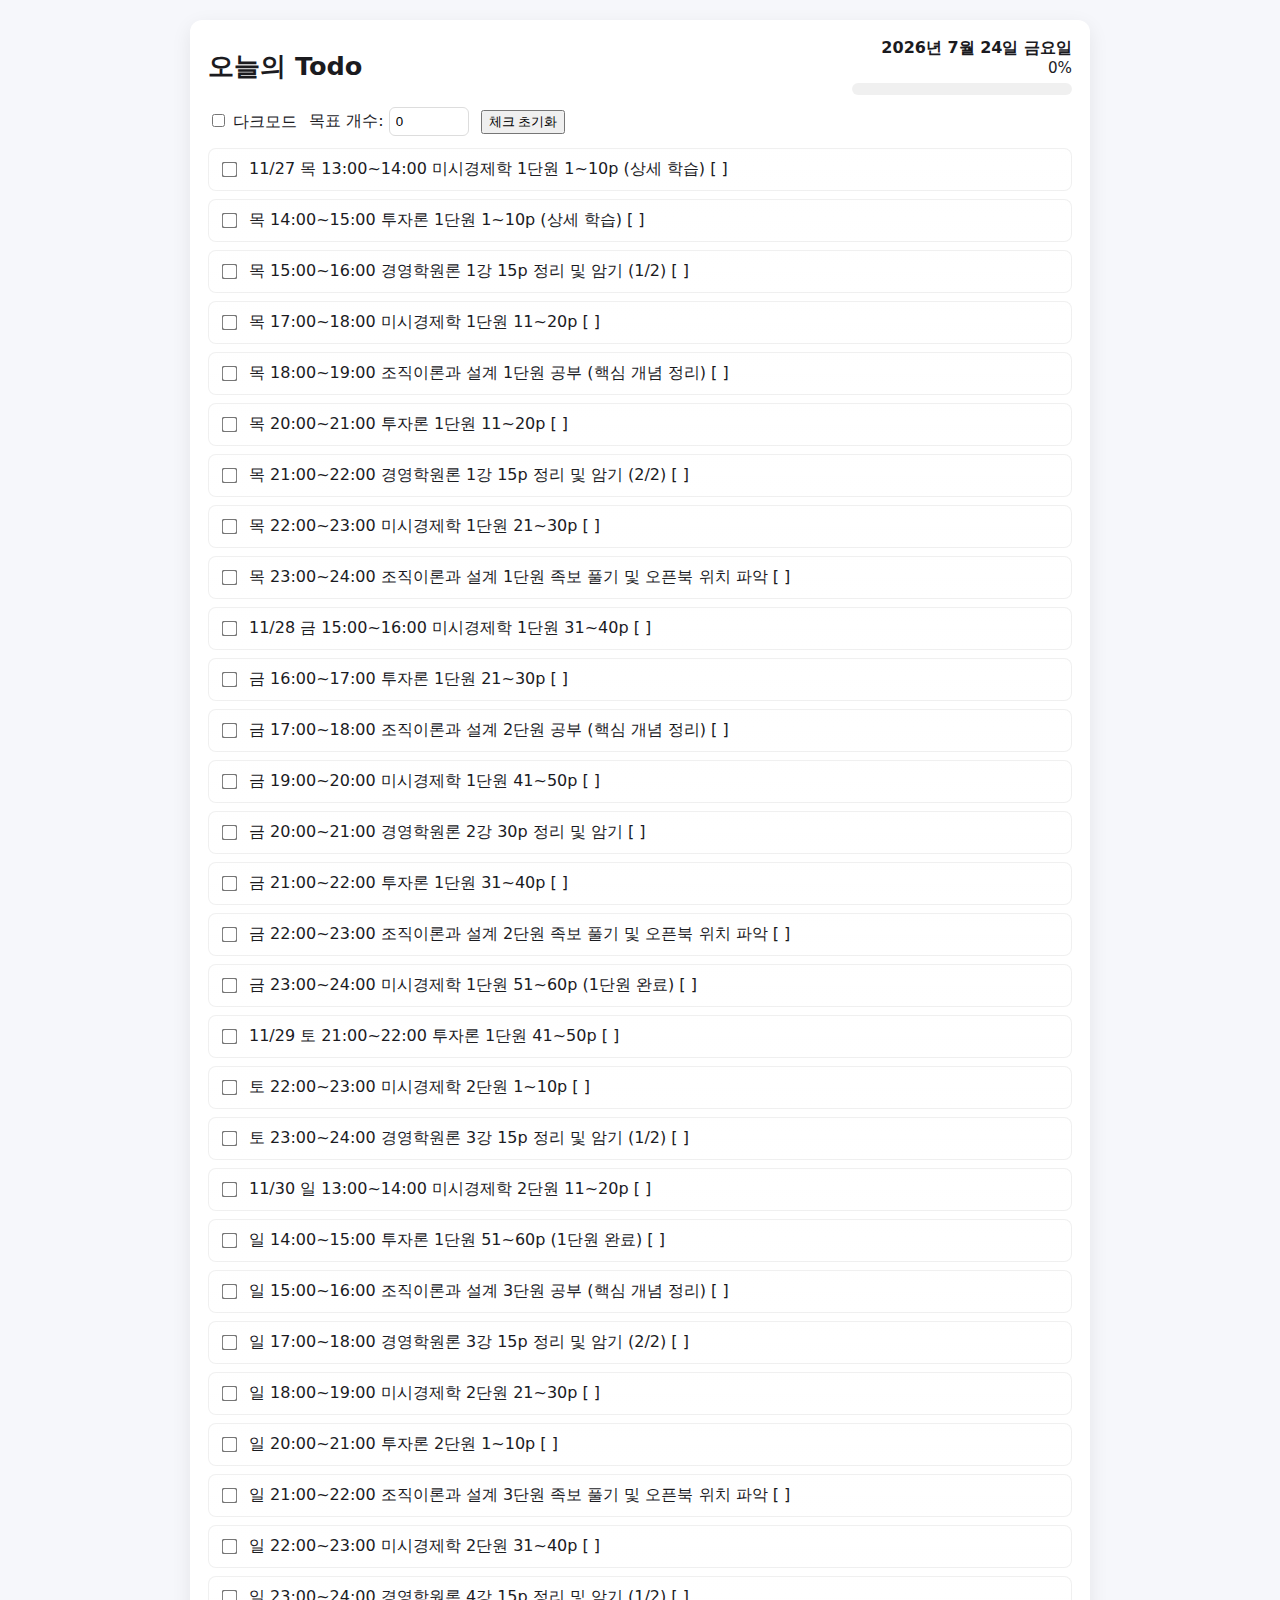
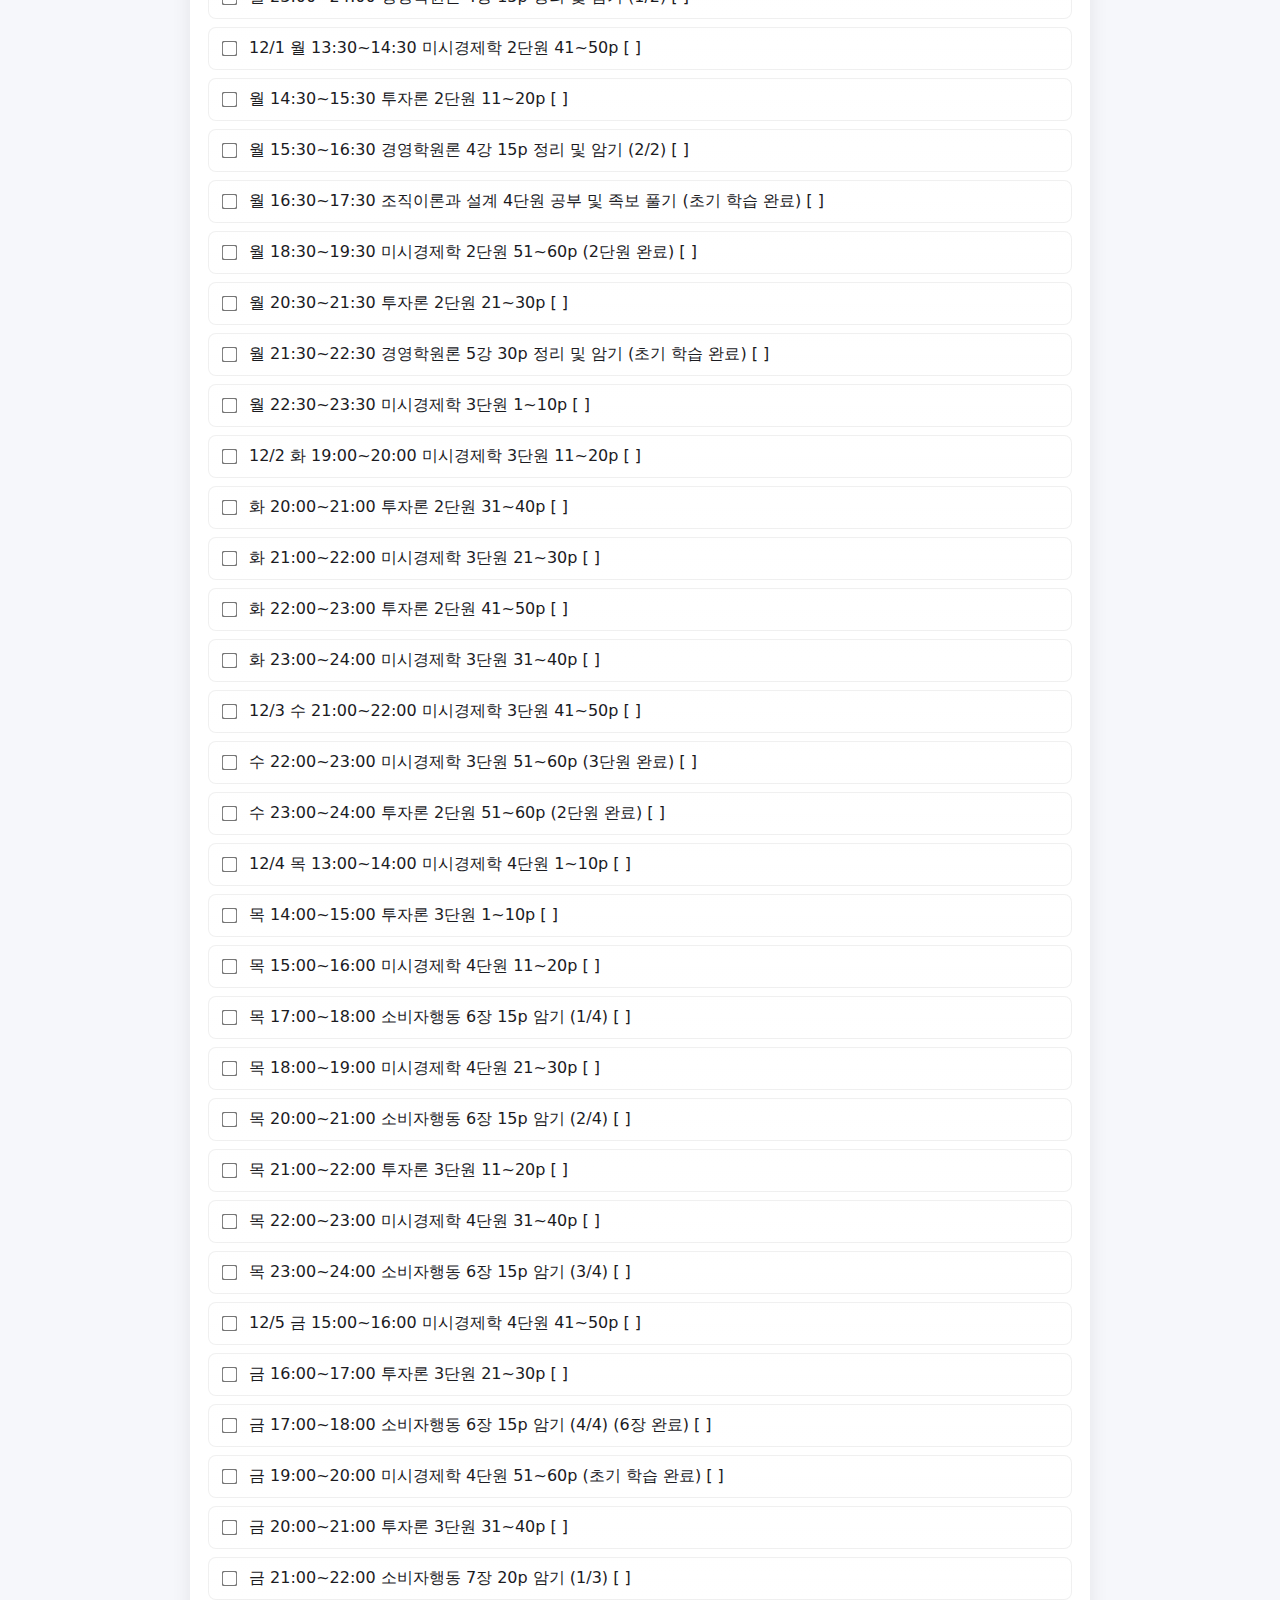
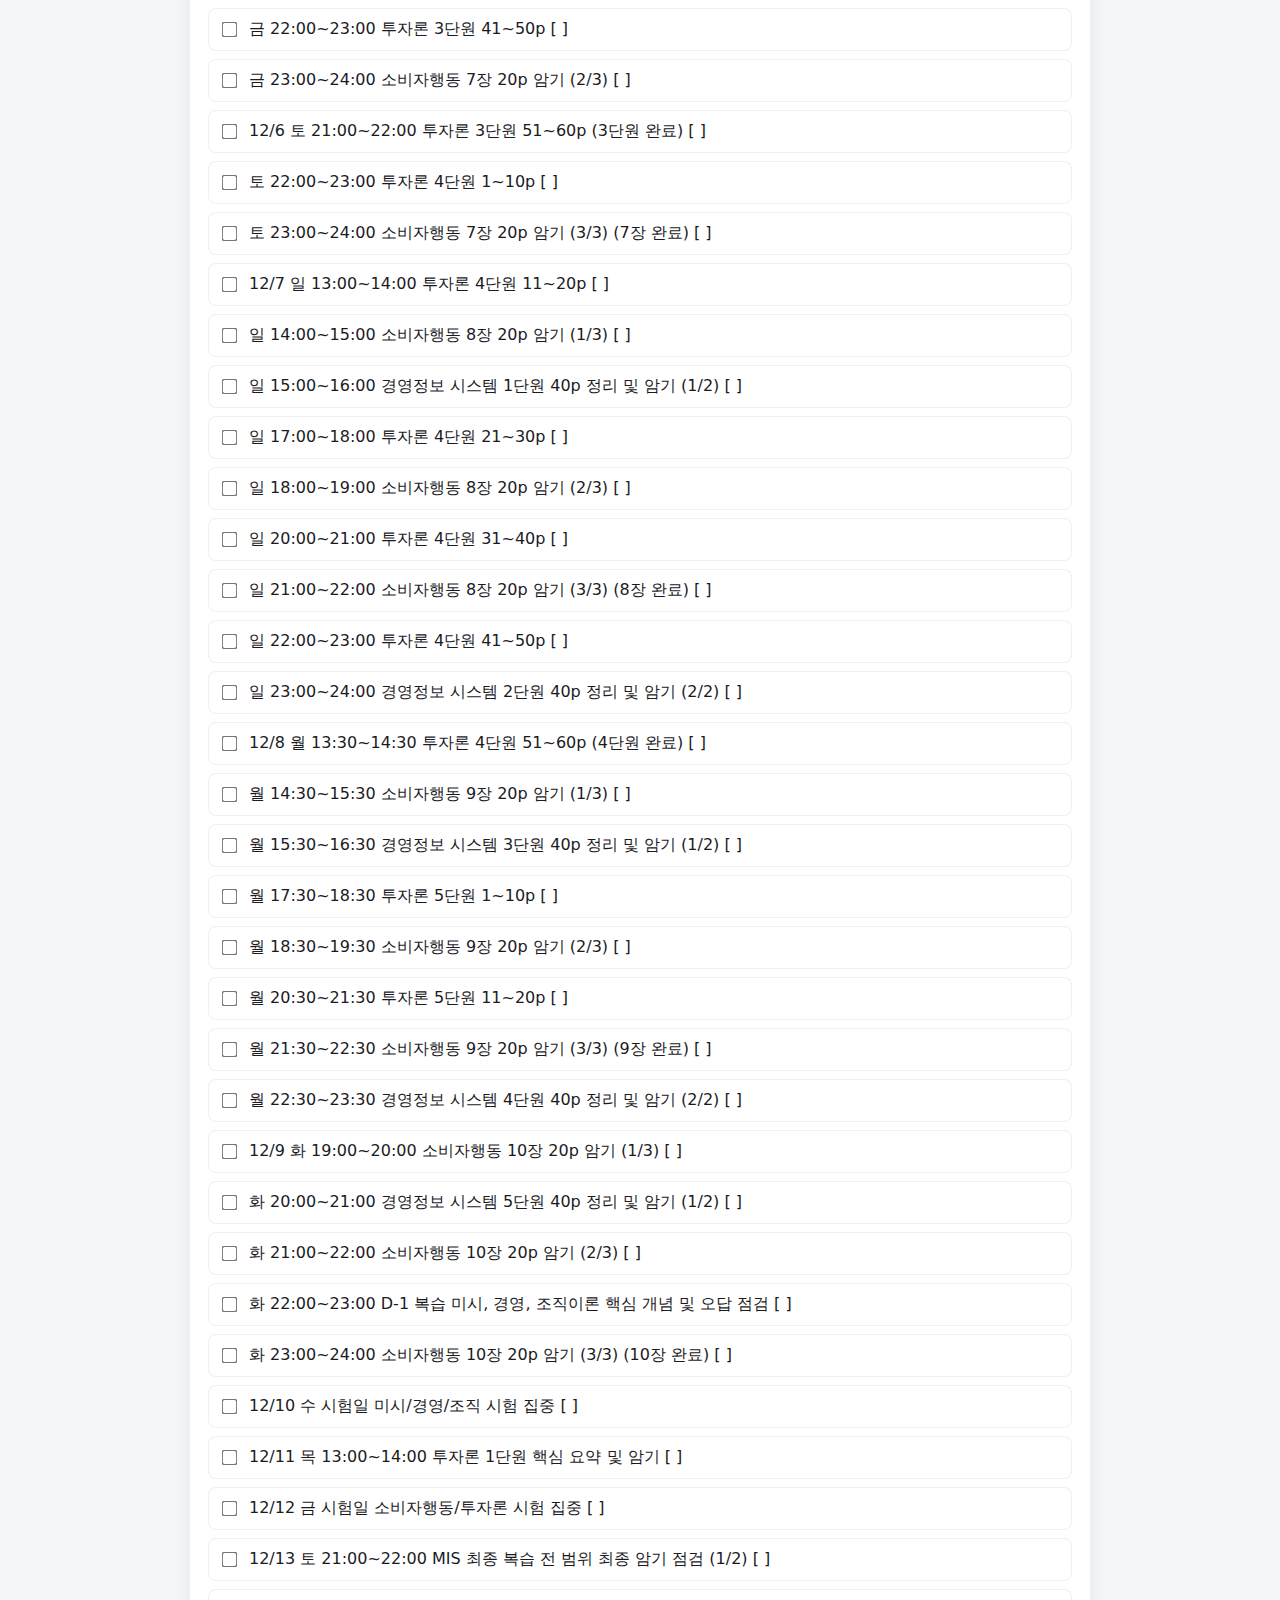
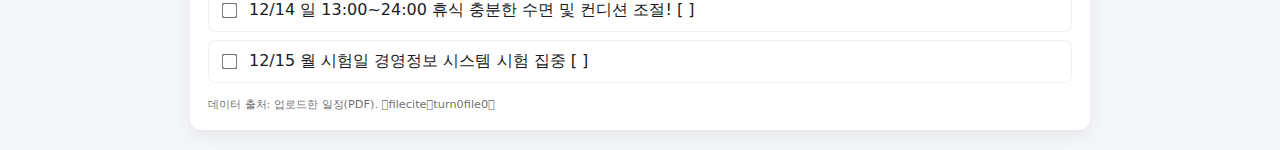
<file: index.html>
<!doctype html>
<html lang="ko">
<head>
<meta charset="utf-8">
<meta name="viewport" content="width=device-width,initial-scale=1">
<title>Todo Schedule</title>
<link rel="stylesheet" href="style.css">
</head>
<body>
<div class="container">
  <header>
    <h1>오늘의 Todo</h1>
    <div class="top-right">
      <div id="todayDate"></div>
      <div id="progressWrap">
        <div id="percent">0%</div>
        <div class="progress">
          <div id="progressBar"></div>
        </div>
      </div>
    </div>
  </header>

  <main>
    <div class="controls">
      <label><input type="checkbox" id="darkToggle"> 다크모드</label>
      <label>목표 개수: <input id="goalInput" type="number" min="1" value="0"></label>
      <button id="resetBtn">체크 초기화</button>
    </div>

    <section id="todoList"></section>
  </main>

  <footer>
    <small>데이터 출처: 업로드한 일정(PDF). fileciteturn0file0</small>
  </footer>
</div>

<script>
const tasks = [{"text": "11/27 목 13:00~14:00 미시경제학 1단원 1~10p (상세 학습) [ ]"}, {"text": "목 14:00~15:00 투자론 1단원 1~10p (상세 학습) [ ]"}, {"text": "목 15:00~16:00 경영학원론 1강 15p 정리 및 암기 (1/2) [ ]"}, {"text": "목 17:00~18:00 미시경제학 1단원 11~20p [ ]"}, {"text": "목 18:00~19:00 조직이론과 설계 1단원 공부 (핵심 개념 정리) [ ]"}, {"text": "목 20:00~21:00 투자론 1단원 11~20p [ ]"}, {"text": "목 21:00~22:00 경영학원론 1강 15p 정리 및 암기 (2/2) [ ]"}, {"text": "목 22:00~23:00 미시경제학 1단원 21~30p [ ]"}, {"text": "목 23:00~24:00 조직이론과 설계 1단원 족보 풀기 및 오픈북 위치 파악 [ ]"}, {"text": "11/28 금 15:00~16:00 미시경제학 1단원 31~40p [ ]"}, {"text": "금 16:00~17:00 투자론 1단원 21~30p [ ]"}, {"text": "금 17:00~18:00 조직이론과 설계 2단원 공부 (핵심 개념 정리) [ ]"}, {"text": "금 19:00~20:00 미시경제학 1단원 41~50p [ ]"}, {"text": "금 20:00~21:00 경영학원론 2강 30p 정리 및 암기 [ ]"}, {"text": "금 21:00~22:00 투자론 1단원 31~40p [ ]"}, {"text": "금 22:00~23:00 조직이론과 설계 2단원 족보 풀기 및 오픈북 위치 파악 [ ]"}, {"text": "금 23:00~24:00 미시경제학 1단원 51~60p (1단원 완료) [ ]"}, {"text": "11/29 토 21:00~22:00 투자론 1단원 41~50p [ ]"}, {"text": "토 22:00~23:00 미시경제학 2단원 1~10p [ ]"}, {"text": "토 23:00~24:00 경영학원론 3강 15p 정리 및 암기 (1/2) [ ]"}, {"text": "11/30 일 13:00~14:00 미시경제학 2단원 11~20p [ ]"}, {"text": "일 14:00~15:00 투자론 1단원 51~60p (1단원 완료) [ ]"}, {"text": "일 15:00~16:00 조직이론과 설계 3단원 공부 (핵심 개념 정리) [ ]"}, {"text": "일 17:00~18:00 경영학원론 3강 15p 정리 및 암기 (2/2) [ ]"}, {"text": "일 18:00~19:00 미시경제학 2단원 21~30p [ ]"}, {"text": "일 20:00~21:00 투자론 2단원 1~10p [ ]"}, {"text": "일 21:00~22:00 조직이론과 설계 3단원 족보 풀기 및 오픈북 위치 파악 [ ]"}, {"text": "일 22:00~23:00 미시경제학 2단원 31~40p [ ]"}, {"text": "일 23:00~24:00 경영학원론 4강 15p 정리 및 암기 (1/2) [ ]"}, {"text": "12/1 월 13:30~14:30 미시경제학 2단원 41~50p [ ]"}, {"text": "월 14:30~15:30 투자론 2단원 11~20p [ ]"}, {"text": "월 15:30~16:30 경영학원론 4강 15p 정리 및 암기 (2/2) [ ]"}, {"text": "월 16:30~17:30 조직이론과 설계 4단원 공부 및 족보 풀기 (초기 학습 완료) [ ]"}, {"text": "월 18:30~19:30 미시경제학 2단원 51~60p (2단원 완료) [ ]"}, {"text": "월 20:30~21:30 투자론 2단원 21~30p [ ]"}, {"text": "월 21:30~22:30 경영학원론 5강 30p 정리 및 암기 (초기 학습 완료) [ ]"}, {"text": "월 22:30~23:30 미시경제학 3단원 1~10p [ ]"}, {"text": "12/2 화 19:00~20:00 미시경제학 3단원 11~20p [ ]"}, {"text": "화 20:00~21:00 투자론 2단원 31~40p [ ]"}, {"text": "화 21:00~22:00 미시경제학 3단원 21~30p [ ]"}, {"text": "화 22:00~23:00 투자론 2단원 41~50p [ ]"}, {"text": "화 23:00~24:00 미시경제학 3단원 31~40p [ ]"}, {"text": "12/3 수 21:00~22:00 미시경제학 3단원 41~50p [ ]"}, {"text": "수 22:00~23:00 미시경제학 3단원 51~60p (3단원 완료) [ ]"}, {"text": "수 23:00~24:00 투자론 2단원 51~60p (2단원 완료) [ ]"}, {"text": "12/4 목 13:00~14:00 미시경제학 4단원 1~10p [ ]"}, {"text": "목 14:00~15:00 투자론 3단원 1~10p [ ]"}, {"text": "목 15:00~16:00 미시경제학 4단원 11~20p [ ]"}, {"text": "목 17:00~18:00 소비자행동 6장 15p 암기 (1/4) [ ]"}, {"text": "목 18:00~19:00 미시경제학 4단원 21~30p [ ]"}, {"text": "목 20:00~21:00 소비자행동 6장 15p 암기 (2/4) [ ]"}, {"text": "목 21:00~22:00 투자론 3단원 11~20p [ ]"}, {"text": "목 22:00~23:00 미시경제학 4단원 31~40p [ ]"}, {"text": "목 23:00~24:00 소비자행동 6장 15p 암기 (3/4) [ ]"}, {"text": "12/5 금 15:00~16:00 미시경제학 4단원 41~50p [ ]"}, {"text": "금 16:00~17:00 투자론 3단원 21~30p [ ]"}, {"text": "금 17:00~18:00 소비자행동 6장 15p 암기 (4/4) (6장 완료) [ ]"}, {"text": "금 19:00~20:00 미시경제학 4단원 51~60p (초기 학습 완료) [ ]"}, {"text": "금 20:00~21:00 투자론 3단원 31~40p [ ]"}, {"text": "금 21:00~22:00 소비자행동 7장 20p 암기 (1/3) [ ]"}, {"text": "금 22:00~23:00 투자론 3단원 41~50p [ ]"}, {"text": "금 23:00~24:00 소비자행동 7장 20p 암기 (2/3) [ ]"}, {"text": "12/6 토 21:00~22:00 투자론 3단원 51~60p (3단원 완료) [ ]"}, {"text": "토 22:00~23:00 투자론 4단원 1~10p [ ]"}, {"text": "토 23:00~24:00 소비자행동 7장 20p 암기 (3/3) (7장 완료) [ ]"}, {"text": "12/7 일 13:00~14:00 투자론 4단원 11~20p [ ]"}, {"text": "일 14:00~15:00 소비자행동 8장 20p 암기 (1/3) [ ]"}, {"text": "일 15:00~16:00 경영정보 시스템 1단원 40p 정리 및 암기 (1/2) [ ]"}, {"text": "일 17:00~18:00 투자론 4단원 21~30p [ ]"}, {"text": "일 18:00~19:00 소비자행동 8장 20p 암기 (2/3) [ ]"}, {"text": "일 20:00~21:00 투자론 4단원 31~40p [ ]"}, {"text": "일 21:00~22:00 소비자행동 8장 20p 암기 (3/3) (8장 완료) [ ]"}, {"text": "일 22:00~23:00 투자론 4단원 41~50p [ ]"}, {"text": "일 23:00~24:00 경영정보 시스템 2단원 40p 정리 및 암기 (2/2) [ ]"}, {"text": "12/8 월 13:30~14:30 투자론 4단원 51~60p (4단원 완료) [ ]"}, {"text": "월 14:30~15:30 소비자행동 9장 20p 암기 (1/3) [ ]"}, {"text": "월 15:30~16:30 경영정보 시스템 3단원 40p 정리 및 암기 (1/2) [ ]"}, {"text": "월 17:30~18:30 투자론 5단원 1~10p [ ]"}, {"text": "월 18:30~19:30 소비자행동 9장 20p 암기 (2/3) [ ]"}, {"text": "월 20:30~21:30 투자론 5단원 11~20p [ ]"}, {"text": "월 21:30~22:30 소비자행동 9장 20p 암기 (3/3) (9장 완료) [ ]"}, {"text": "월 22:30~23:30 경영정보 시스템 4단원 40p 정리 및 암기 (2/2) [ ]"}, {"text": "12/9 화 19:00~20:00 소비자행동 10장 20p 암기 (1/3) [ ]"}, {"text": "화 20:00~21:00 경영정보 시스템 5단원 40p 정리 및 암기 (1/2) [ ]"}, {"text": "화 21:00~22:00 소비자행동 10장 20p 암기 (2/3) [ ]"}, {"text": "화 22:00~23:00 D-1 복습 미시, 경영, 조직이론 핵심 개념 및 오답 점검 [ ]"}, {"text": "화 23:00~24:00 소비자행동 10장 20p 암기 (3/3) (10장 완료) [ ]"}, {"text": "12/10 수 시험일 미시/경영/조직 시험 집중 [ ]"}, {"text": "12/11 목 13:00~14:00 투자론 1단원 핵심 요약 및 암기 [ ]"}, {"text": "12/12 금 시험일 소비자행동/투자론 시험 집중 [ ]"}, {"text": "12/13 토 21:00~22:00 MIS 최종 복습 전 범위 최종 암기 점검 (1/2) [ ]"}, {"text": "12/14 일 13:00~24:00 휴식 충분한 수면 및 컨디션 조절! [ ]"}, {"text": "12/15 월 시험일 경영정보 시스템 시험 집중 [ ]"}];

// Utility to parse date token in task.text; basic heuristic to find lines starting with MM/DD or 12/3 etc.
function extractDate(txt) {
  const m = txt.match(/\d{1,2}\/\d{1,2}/);
  if (m) return m[0];
  return null;
}

function isTodayTask(task) {
  const d = extractDate(task.text);
  if (!d) return false;
  const parts = d.split('/');
  const now = new Date();
  const year = now.getFullYear();
  const month = now.getMonth()+1;
  const day = now.getDate();
  return Number(parts[0]) === month && Number(parts[1]) === day;
}

// Save / load state
const STORAGE_KEY = 'pdf_todo_state_v1';
let state = JSON.parse(localStorage.getItem(STORAGE_KEY) || '{}');

// Default settings
if (!state.settings) state.settings = { goal: 0, method: 'count_today' };
if (!state.checked) state.checked = {};

function saveState() { localStorage.setItem(STORAGE_KEY, JSON.stringify(state)); }

function render(){
  const todayEl = document.getElementById('todayDate');
  const today = new Date();
  const options = { year: 'numeric', month: 'long', day: 'numeric', weekday: 'long' };
  todayEl.textContent = today.toLocaleDateString('ko-KR', options);

  const todoWrap = document.getElementById('todoList');
  todoWrap.innerHTML = '';

  tasks.forEach((t, idx) => {
    const item = document.createElement('div');
    item.className = 'task';
    const id = 'task_' + idx;
    const checked = !!state.checked[id];
    item.innerHTML = `
      <label><input type="checkbox" id="${id}" ${checked? 'checked':''}> <span class="task-text">${t.text}</span></label>
    `;
    todoWrap.appendChild(item);
    const cb = item.querySelector('input[type=checkbox]');
    cb.addEventListener('change', () => {
      state.checked[id] = cb.checked;
      saveState();
      updateProgress();
      if (getCompletionPercent() === 100) fireConfetti();
    });
  });

  // set goal input
  document.getElementById('goalInput').value = state.settings.goal || 0;
  updateProgress();
}

// Progress calculation: default method = today's tasks count (option 1)
function getTodayTaskIds(){
  const ids = [];
  tasks.forEach((t, idx) => {
    const id = 'task_' + idx;
    if (isTodayTask(t)) ids.push(id);
  });
  return ids;
}

function getCompletionPercent(){
  const method = state.settings.method;
  if (method === 'count_today') {
    const todayIds = getTodayTaskIds();
    if (todayIds.length === 0) return 0;
    const done = todayIds.filter(id=>state.checked[id]).length;
    return Math.round(done / todayIds.length * 100);
  } else if (state.settings.goal && state.settings.goal>0) {
    const todayIds = getTodayTaskIds();
    const done = todayIds.filter(id=>state.checked[id]).length;
    return Math.round(Math.min(done, state.settings.goal) / state.settings.goal * 100);
  }
  return 0;
}

function updateProgress(){
  const pct = getCompletionPercent();
  document.getElementById('percent').textContent = pct + '%';
  const bar = document.getElementById('progressBar');
  bar.style.width = pct + '%';
}

document.addEventListener('DOMContentLoaded', () => {
  const dt = document.getElementById('darkToggle');
  dt.addEventListener('change', () => {
    document.documentElement.classList.toggle('dark', dt.checked);
    state.settings.dark = dt.checked;
    saveState();
  });
  if (state.settings.dark) { document.documentElement.classList.add('dark'); dt.checked = true; }

  const goalInput = document.getElementById('goalInput');
  goalInput.addEventListener('change', ()=>{ state.settings.goal = Number(goalInput.value)||0; saveState(); updateProgress(); });

  document.getElementById('resetBtn').addEventListener('click', ()=>{ if (confirm('모든 체크를 초기화할까요?')) { state.checked = {}; saveState(); render(); } });

  render();
});

function fireConfetti(){
  for (let i=0;i<60;i++){ 
    const c = document.createElement('div');
    c.className='confetti';
    c.style.left = Math.random()*100 + '%';
    c.style.background = `hsl(${Math.random()*360},80%,60%)`;
    document.body.appendChild(c);
    setTimeout(()=>c.remove(), 3000);
  }
}
</script>

</body>
</html>
</file>
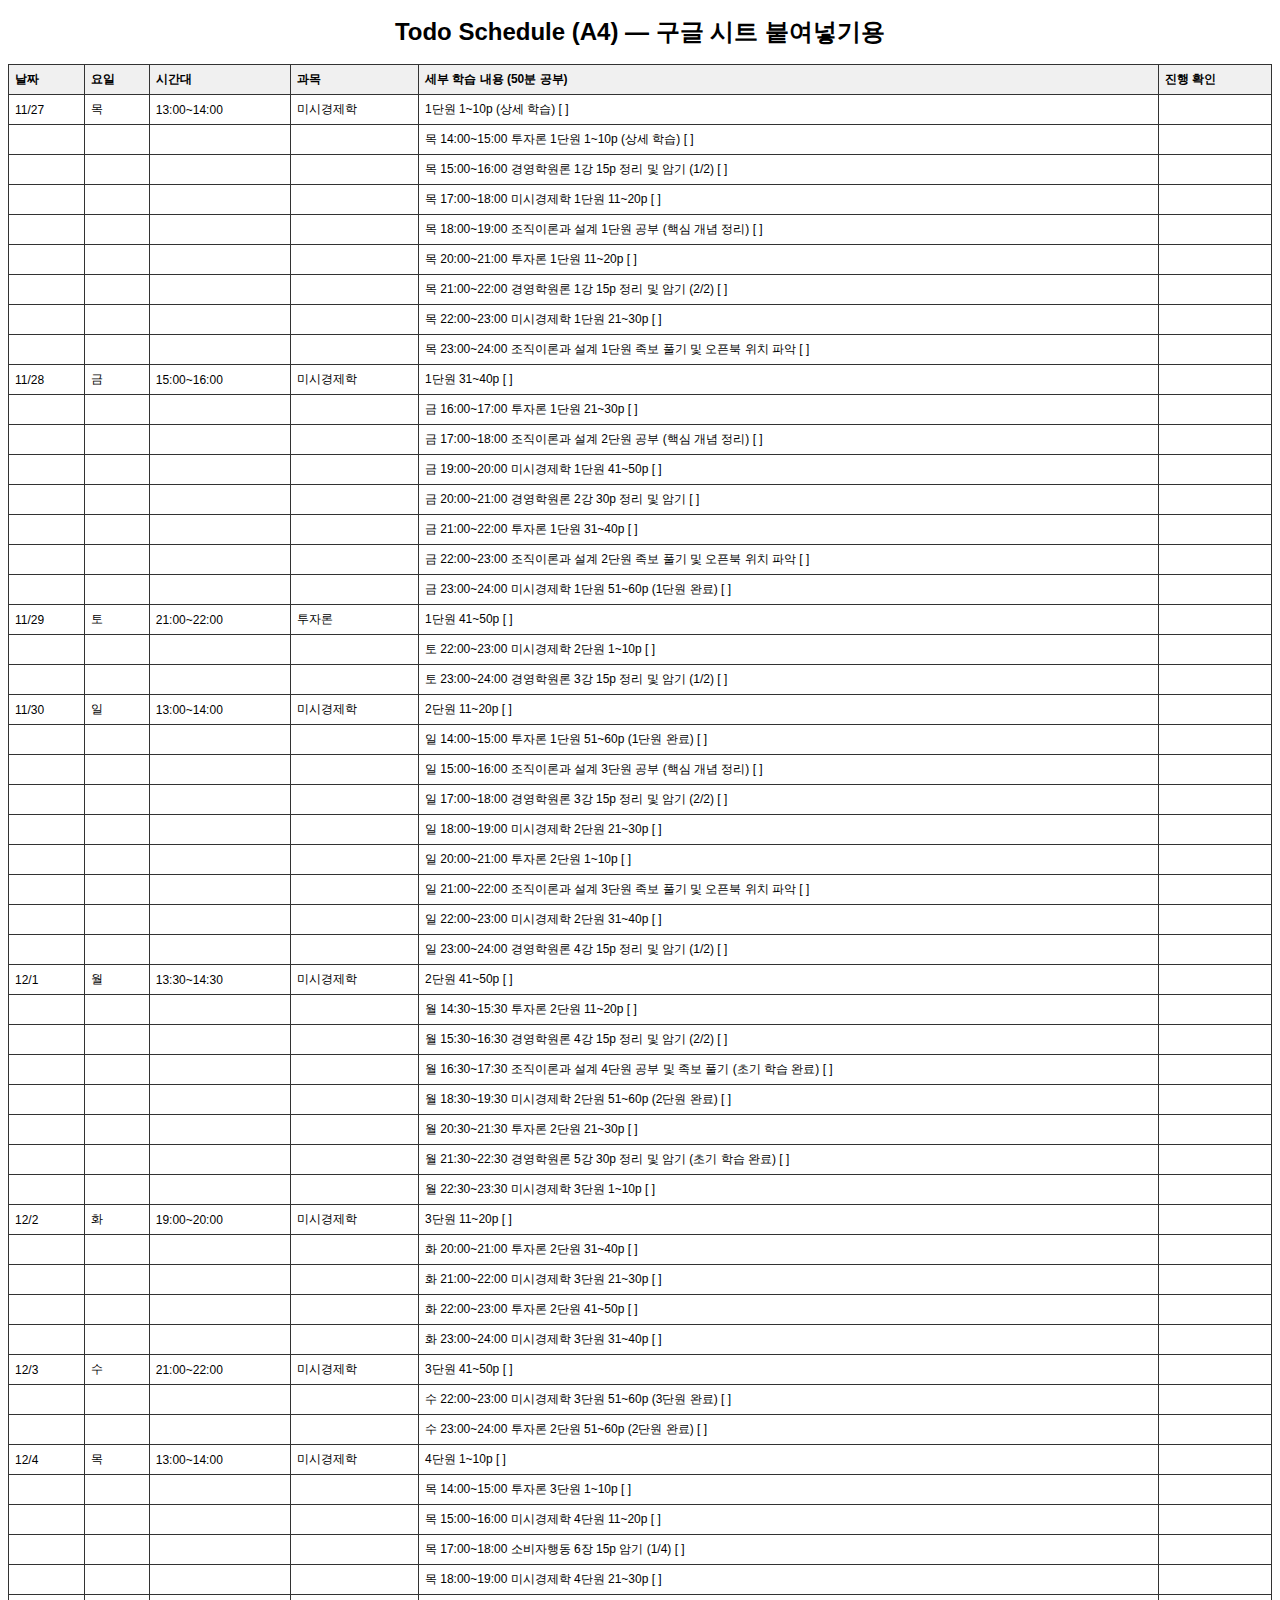
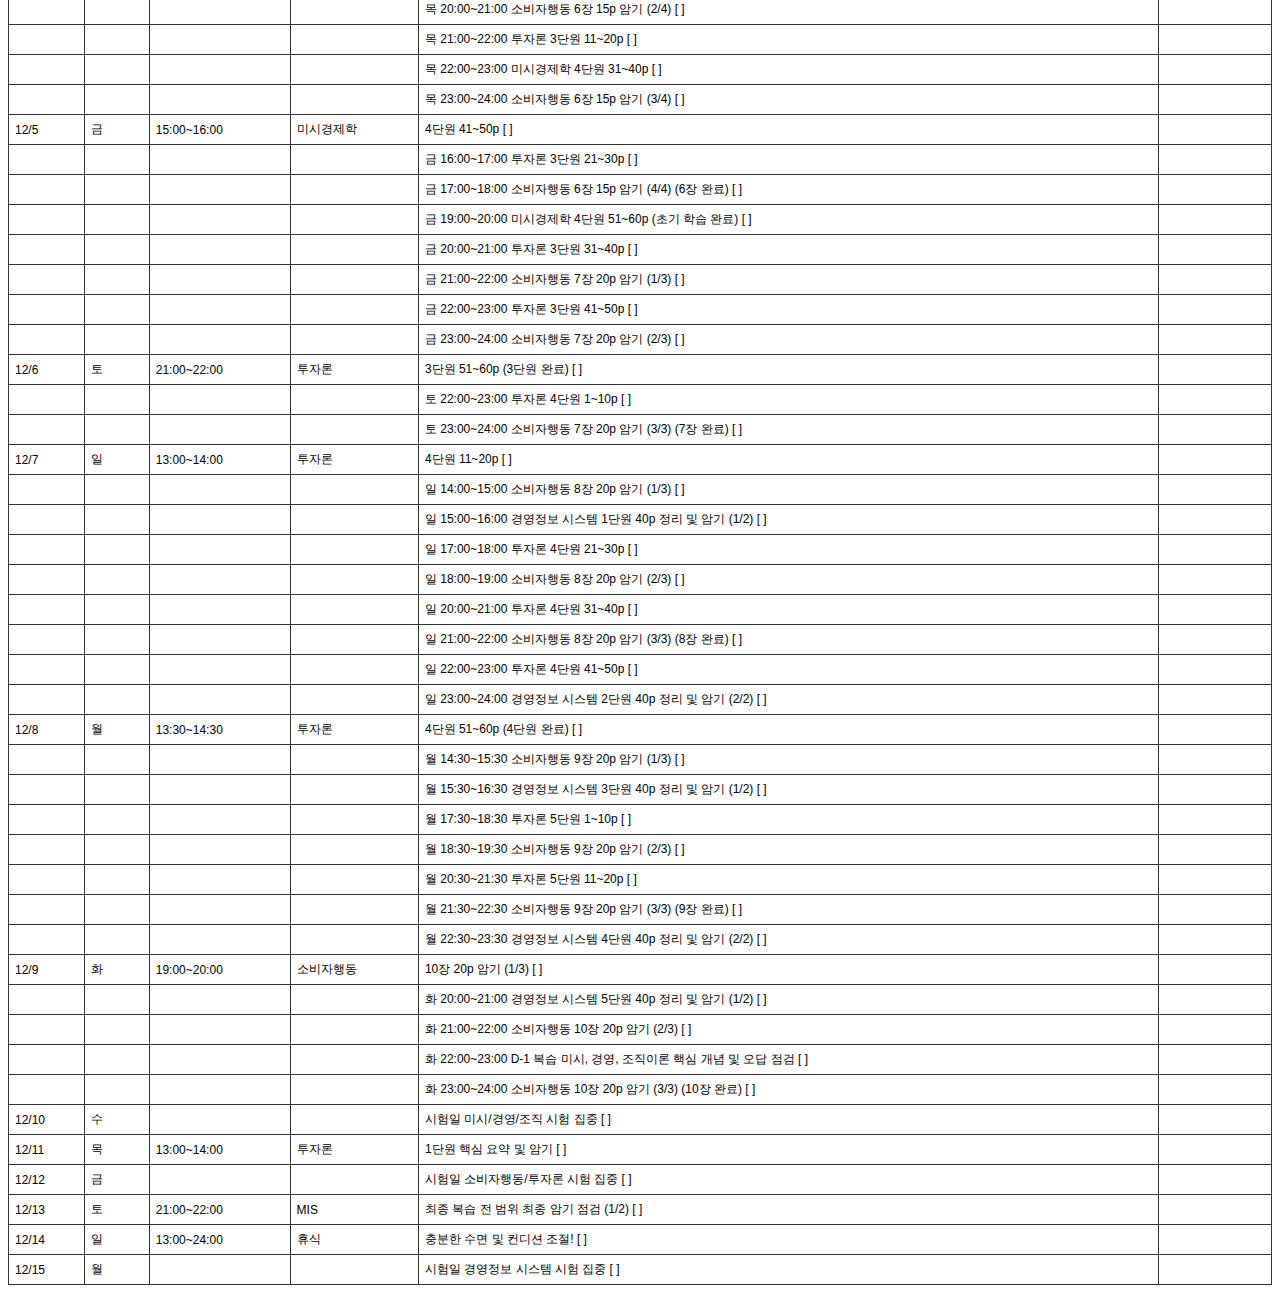
<file: print.html>
<!doctype html>
<html lang="ko">
<head><meta charset="utf-8"><meta name="viewport" content="width=device-width,initial-scale=1"><title>Printable Todo (A4)</title>
<style>
/* A4 sized print-friendly layout */
@page{size:A4;margin:20mm}
body{font-family:Arial,Helvetica,sans-serif;font-size:12px}
h1{text-align:center}
table{width:100%;border-collapse:collapse}
th,td{border:1px solid #333;padding:6px;text-align:left}
thead th{background:#f0f0f0}
</style>
</head>
<body>
<h1>Todo Schedule (A4) — 구글 시트 붙여넣기용</h1>
<table>
<thead><tr><th>날짜</th><th>요일</th><th>시간대</th><th>과목</th><th>세부 학습 내용 (50분 공부)</th><th>진행 확인</th></tr></thead>
<tbody>
<tr><td>11/27</td><td>목</td><td>13:00~14:00</td><td>미시경제학</td><td>1단원 1~10p (상세 학습) [ ]</td><td></td></tr>
<tr><td></td><td></td><td></td><td></td><td>목 14:00~15:00 투자론 1단원 1~10p (상세 학습) [ ]</td><td></td></tr>
<tr><td></td><td></td><td></td><td></td><td>목 15:00~16:00 경영학원론 1강 15p 정리 및 암기 (1/2) [ ]</td><td></td></tr>
<tr><td></td><td></td><td></td><td></td><td>목 17:00~18:00 미시경제학 1단원 11~20p [ ]</td><td></td></tr>
<tr><td></td><td></td><td></td><td></td><td>목 18:00~19:00 조직이론과 설계 1단원 공부 (핵심 개념 정리) [ ]</td><td></td></tr>
<tr><td></td><td></td><td></td><td></td><td>목 20:00~21:00 투자론 1단원 11~20p [ ]</td><td></td></tr>
<tr><td></td><td></td><td></td><td></td><td>목 21:00~22:00 경영학원론 1강 15p 정리 및 암기 (2/2) [ ]</td><td></td></tr>
<tr><td></td><td></td><td></td><td></td><td>목 22:00~23:00 미시경제학 1단원 21~30p [ ]</td><td></td></tr>
<tr><td></td><td></td><td></td><td></td><td>목 23:00~24:00 조직이론과 설계 1단원 족보 풀기 및 오픈북 위치 파악 [ ]</td><td></td></tr>
<tr><td>11/28</td><td>금</td><td>15:00~16:00</td><td>미시경제학</td><td>1단원 31~40p [ ]</td><td></td></tr>
<tr><td></td><td></td><td></td><td></td><td>금 16:00~17:00 투자론 1단원 21~30p [ ]</td><td></td></tr>
<tr><td></td><td></td><td></td><td></td><td>금 17:00~18:00 조직이론과 설계 2단원 공부 (핵심 개념 정리) [ ]</td><td></td></tr>
<tr><td></td><td></td><td></td><td></td><td>금 19:00~20:00 미시경제학 1단원 41~50p [ ]</td><td></td></tr>
<tr><td></td><td></td><td></td><td></td><td>금 20:00~21:00 경영학원론 2강 30p 정리 및 암기 [ ]</td><td></td></tr>
<tr><td></td><td></td><td></td><td></td><td>금 21:00~22:00 투자론 1단원 31~40p [ ]</td><td></td></tr>
<tr><td></td><td></td><td></td><td></td><td>금 22:00~23:00 조직이론과 설계 2단원 족보 풀기 및 오픈북 위치 파악 [ ]</td><td></td></tr>
<tr><td></td><td></td><td></td><td></td><td>금 23:00~24:00 미시경제학 1단원 51~60p (1단원 완료) [ ]</td><td></td></tr>
<tr><td>11/29</td><td>토</td><td>21:00~22:00</td><td>투자론</td><td>1단원 41~50p [ ]</td><td></td></tr>
<tr><td></td><td></td><td></td><td></td><td>토 22:00~23:00 미시경제학 2단원 1~10p [ ]</td><td></td></tr>
<tr><td></td><td></td><td></td><td></td><td>토 23:00~24:00 경영학원론 3강 15p 정리 및 암기 (1/2) [ ]</td><td></td></tr>
<tr><td>11/30</td><td>일</td><td>13:00~14:00</td><td>미시경제학</td><td>2단원 11~20p [ ]</td><td></td></tr>
<tr><td></td><td></td><td></td><td></td><td>일 14:00~15:00 투자론 1단원 51~60p (1단원 완료) [ ]</td><td></td></tr>
<tr><td></td><td></td><td></td><td></td><td>일 15:00~16:00 조직이론과 설계 3단원 공부 (핵심 개념 정리) [ ]</td><td></td></tr>
<tr><td></td><td></td><td></td><td></td><td>일 17:00~18:00 경영학원론 3강 15p 정리 및 암기 (2/2) [ ]</td><td></td></tr>
<tr><td></td><td></td><td></td><td></td><td>일 18:00~19:00 미시경제학 2단원 21~30p [ ]</td><td></td></tr>
<tr><td></td><td></td><td></td><td></td><td>일 20:00~21:00 투자론 2단원 1~10p [ ]</td><td></td></tr>
<tr><td></td><td></td><td></td><td></td><td>일 21:00~22:00 조직이론과 설계 3단원 족보 풀기 및 오픈북 위치 파악 [ ]</td><td></td></tr>
<tr><td></td><td></td><td></td><td></td><td>일 22:00~23:00 미시경제학 2단원 31~40p [ ]</td><td></td></tr>
<tr><td></td><td></td><td></td><td></td><td>일 23:00~24:00 경영학원론 4강 15p 정리 및 암기 (1/2) [ ]</td><td></td></tr>
<tr><td>12/1</td><td>월</td><td>13:30~14:30</td><td>미시경제학</td><td>2단원 41~50p [ ]</td><td></td></tr>
<tr><td></td><td></td><td></td><td></td><td>월 14:30~15:30 투자론 2단원 11~20p [ ]</td><td></td></tr>
<tr><td></td><td></td><td></td><td></td><td>월 15:30~16:30 경영학원론 4강 15p 정리 및 암기 (2/2) [ ]</td><td></td></tr>
<tr><td></td><td></td><td></td><td></td><td>월 16:30~17:30 조직이론과 설계 4단원 공부 및 족보 풀기 (초기 학습 완료) [ ]</td><td></td></tr>
<tr><td></td><td></td><td></td><td></td><td>월 18:30~19:30 미시경제학 2단원 51~60p (2단원 완료) [ ]</td><td></td></tr>
<tr><td></td><td></td><td></td><td></td><td>월 20:30~21:30 투자론 2단원 21~30p [ ]</td><td></td></tr>
<tr><td></td><td></td><td></td><td></td><td>월 21:30~22:30 경영학원론 5강 30p 정리 및 암기 (초기 학습 완료) [ ]</td><td></td></tr>
<tr><td></td><td></td><td></td><td></td><td>월 22:30~23:30 미시경제학 3단원 1~10p [ ]</td><td></td></tr>
<tr><td>12/2</td><td>화</td><td>19:00~20:00</td><td>미시경제학</td><td>3단원 11~20p [ ]</td><td></td></tr>
<tr><td></td><td></td><td></td><td></td><td>화 20:00~21:00 투자론 2단원 31~40p [ ]</td><td></td></tr>
<tr><td></td><td></td><td></td><td></td><td>화 21:00~22:00 미시경제학 3단원 21~30p [ ]</td><td></td></tr>
<tr><td></td><td></td><td></td><td></td><td>화 22:00~23:00 투자론 2단원 41~50p [ ]</td><td></td></tr>
<tr><td></td><td></td><td></td><td></td><td>화 23:00~24:00 미시경제학 3단원 31~40p [ ]</td><td></td></tr>
<tr><td>12/3</td><td>수</td><td>21:00~22:00</td><td>미시경제학</td><td>3단원 41~50p [ ]</td><td></td></tr>
<tr><td></td><td></td><td></td><td></td><td>수 22:00~23:00 미시경제학 3단원 51~60p (3단원 완료) [ ]</td><td></td></tr>
<tr><td></td><td></td><td></td><td></td><td>수 23:00~24:00 투자론 2단원 51~60p (2단원 완료) [ ]</td><td></td></tr>
<tr><td>12/4</td><td>목</td><td>13:00~14:00</td><td>미시경제학</td><td>4단원 1~10p [ ]</td><td></td></tr>
<tr><td></td><td></td><td></td><td></td><td>목 14:00~15:00 투자론 3단원 1~10p [ ]</td><td></td></tr>
<tr><td></td><td></td><td></td><td></td><td>목 15:00~16:00 미시경제학 4단원 11~20p [ ]</td><td></td></tr>
<tr><td></td><td></td><td></td><td></td><td>목 17:00~18:00 소비자행동 6장 15p 암기 (1/4) [ ]</td><td></td></tr>
<tr><td></td><td></td><td></td><td></td><td>목 18:00~19:00 미시경제학 4단원 21~30p [ ]</td><td></td></tr>
<tr><td></td><td></td><td></td><td></td><td>목 20:00~21:00 소비자행동 6장 15p 암기 (2/4) [ ]</td><td></td></tr>
<tr><td></td><td></td><td></td><td></td><td>목 21:00~22:00 투자론 3단원 11~20p [ ]</td><td></td></tr>
<tr><td></td><td></td><td></td><td></td><td>목 22:00~23:00 미시경제학 4단원 31~40p [ ]</td><td></td></tr>
<tr><td></td><td></td><td></td><td></td><td>목 23:00~24:00 소비자행동 6장 15p 암기 (3/4) [ ]</td><td></td></tr>
<tr><td>12/5</td><td>금</td><td>15:00~16:00</td><td>미시경제학</td><td>4단원 41~50p [ ]</td><td></td></tr>
<tr><td></td><td></td><td></td><td></td><td>금 16:00~17:00 투자론 3단원 21~30p [ ]</td><td></td></tr>
<tr><td></td><td></td><td></td><td></td><td>금 17:00~18:00 소비자행동 6장 15p 암기 (4/4) (6장 완료) [ ]</td><td></td></tr>
<tr><td></td><td></td><td></td><td></td><td>금 19:00~20:00 미시경제학 4단원 51~60p (초기 학습 완료) [ ]</td><td></td></tr>
<tr><td></td><td></td><td></td><td></td><td>금 20:00~21:00 투자론 3단원 31~40p [ ]</td><td></td></tr>
<tr><td></td><td></td><td></td><td></td><td>금 21:00~22:00 소비자행동 7장 20p 암기 (1/3) [ ]</td><td></td></tr>
<tr><td></td><td></td><td></td><td></td><td>금 22:00~23:00 투자론 3단원 41~50p [ ]</td><td></td></tr>
<tr><td></td><td></td><td></td><td></td><td>금 23:00~24:00 소비자행동 7장 20p 암기 (2/3) [ ]</td><td></td></tr>
<tr><td>12/6</td><td>토</td><td>21:00~22:00</td><td>투자론</td><td>3단원 51~60p (3단원 완료) [ ]</td><td></td></tr>
<tr><td></td><td></td><td></td><td></td><td>토 22:00~23:00 투자론 4단원 1~10p [ ]</td><td></td></tr>
<tr><td></td><td></td><td></td><td></td><td>토 23:00~24:00 소비자행동 7장 20p 암기 (3/3) (7장 완료) [ ]</td><td></td></tr>
<tr><td>12/7</td><td>일</td><td>13:00~14:00</td><td>투자론</td><td>4단원 11~20p [ ]</td><td></td></tr>
<tr><td></td><td></td><td></td><td></td><td>일 14:00~15:00 소비자행동 8장 20p 암기 (1/3) [ ]</td><td></td></tr>
<tr><td></td><td></td><td></td><td></td><td>일 15:00~16:00 경영정보 시스템 1단원 40p 정리 및 암기 (1/2) [ ]</td><td></td></tr>
<tr><td></td><td></td><td></td><td></td><td>일 17:00~18:00 투자론 4단원 21~30p [ ]</td><td></td></tr>
<tr><td></td><td></td><td></td><td></td><td>일 18:00~19:00 소비자행동 8장 20p 암기 (2/3) [ ]</td><td></td></tr>
<tr><td></td><td></td><td></td><td></td><td>일 20:00~21:00 투자론 4단원 31~40p [ ]</td><td></td></tr>
<tr><td></td><td></td><td></td><td></td><td>일 21:00~22:00 소비자행동 8장 20p 암기 (3/3) (8장 완료) [ ]</td><td></td></tr>
<tr><td></td><td></td><td></td><td></td><td>일 22:00~23:00 투자론 4단원 41~50p [ ]</td><td></td></tr>
<tr><td></td><td></td><td></td><td></td><td>일 23:00~24:00 경영정보 시스템 2단원 40p 정리 및 암기 (2/2) [ ]</td><td></td></tr>
<tr><td>12/8</td><td>월</td><td>13:30~14:30</td><td>투자론</td><td>4단원 51~60p (4단원 완료) [ ]</td><td></td></tr>
<tr><td></td><td></td><td></td><td></td><td>월 14:30~15:30 소비자행동 9장 20p 암기 (1/3) [ ]</td><td></td></tr>
<tr><td></td><td></td><td></td><td></td><td>월 15:30~16:30 경영정보 시스템 3단원 40p 정리 및 암기 (1/2) [ ]</td><td></td></tr>
<tr><td></td><td></td><td></td><td></td><td>월 17:30~18:30 투자론 5단원 1~10p [ ]</td><td></td></tr>
<tr><td></td><td></td><td></td><td></td><td>월 18:30~19:30 소비자행동 9장 20p 암기 (2/3) [ ]</td><td></td></tr>
<tr><td></td><td></td><td></td><td></td><td>월 20:30~21:30 투자론 5단원 11~20p [ ]</td><td></td></tr>
<tr><td></td><td></td><td></td><td></td><td>월 21:30~22:30 소비자행동 9장 20p 암기 (3/3) (9장 완료) [ ]</td><td></td></tr>
<tr><td></td><td></td><td></td><td></td><td>월 22:30~23:30 경영정보 시스템 4단원 40p 정리 및 암기 (2/2) [ ]</td><td></td></tr>
<tr><td>12/9</td><td>화</td><td>19:00~20:00</td><td>소비자행동</td><td>10장 20p 암기 (1/3) [ ]</td><td></td></tr>
<tr><td></td><td></td><td></td><td></td><td>화 20:00~21:00 경영정보 시스템 5단원 40p 정리 및 암기 (1/2) [ ]</td><td></td></tr>
<tr><td></td><td></td><td></td><td></td><td>화 21:00~22:00 소비자행동 10장 20p 암기 (2/3) [ ]</td><td></td></tr>
<tr><td></td><td></td><td></td><td></td><td>화 22:00~23:00 D-1 복습 미시, 경영, 조직이론 핵심 개념 및 오답 점검 [ ]</td><td></td></tr>
<tr><td></td><td></td><td></td><td></td><td>화 23:00~24:00 소비자행동 10장 20p 암기 (3/3) (10장 완료) [ ]</td><td></td></tr>
<tr><td>12/10</td><td>수</td><td></td><td></td><td>시험일 미시/경영/조직 시험 집중 [ ]</td><td></td></tr>
<tr><td>12/11</td><td>목</td><td>13:00~14:00</td><td>투자론</td><td>1단원 핵심 요약 및 암기 [ ]</td><td></td></tr>
<tr><td>12/12</td><td>금</td><td></td><td></td><td>시험일 소비자행동/투자론 시험 집중 [ ]</td><td></td></tr>
<tr><td>12/13</td><td>토</td><td>21:00~22:00</td><td>MIS</td><td>최종 복습 전 범위 최종 암기 점검 (1/2) [ ]</td><td></td></tr>
<tr><td>12/14</td><td>일</td><td>13:00~24:00</td><td>휴식</td><td>충분한 수면 및 컨디션 조절! [ ]</td><td></td></tr>
<tr><td>12/15</td><td>월</td><td></td><td></td><td>시험일 경영정보 시스템 시험 집중 [ ]</td><td></td></tr>

</tbody>
</table>
</body>
</html>
</file>
<file: style.css>
/* Basic styles, responsive */
:root{
  --bg:#f6f7fb; --text:#1b1b1f; --card:#fff;
  --accent:#3b82f6;
}
.dark{ --bg:#0b1220; --text:#e6eef8; --card:#071023; --accent:#7dd3fc; }
*{box-sizing:border-box}
body{font-family:Inter,system-ui,-apple-system; background:var(--bg); color:var(--text); margin:0;padding:20px}
.container{max-width:900px;margin:0 auto;background:var(--card);padding:18px;border-radius:12px;box-shadow:0 6px 20px rgba(0,0,0,0.08)}
header{display:flex;justify-content:space-between;align-items:center}
header h1{margin:0;font-size:1.6rem}
.top-right{text-align:right}
#todayDate{font-weight:600}
.progress{background:rgba(0,0,0,0.06);height:12px;border-radius:10px;overflow:hidden;margin-top:6px;width:220px}
#progressBar{height:100%;width:0;background:var(--accent);transition:width 300ms ease}
#percent{font-size:0.95rem}
.controls{display:flex;gap:12px;align-items:center;margin:12px 0;flex-wrap:wrap}
.controls input[type=number]{width:80px;padding:6px;border-radius:6px;border:1px solid #ddd}
.task{padding:10px;border-radius:8px;border:1px solid rgba(0,0,0,0.06);margin-bottom:8px;background:linear-gradient(180deg, rgba(255,255,255,0.6), rgba(255,255,255,0.2))}
.task label{display:flex;gap:10px;align-items:center}
.task input{transform:scale(1.2)}
footer{margin-top:12px;font-size:0.85rem;color:rgba(0,0,0,0.6)}

/* confetti */
.confetti{position:fixed;bottom:0;width:8px;height:12px;border-radius:2px;opacity:0.9; animation:pop 2.5s linear forwards; z-index:9999}
@keyframes pop{0%{transform:translateY(0) rotate(0) scale(1)}50%{transform:translateY(-50vh) rotate(540deg)}100%{transform:translateY(-100vh) rotate(720deg); opacity:0}}

/* print styles */
@media print{
  body{padding:0}
  .container{box-shadow:none;border-radius:0}
  .controls, footer, header .top-right{display:none}
}
</file>
